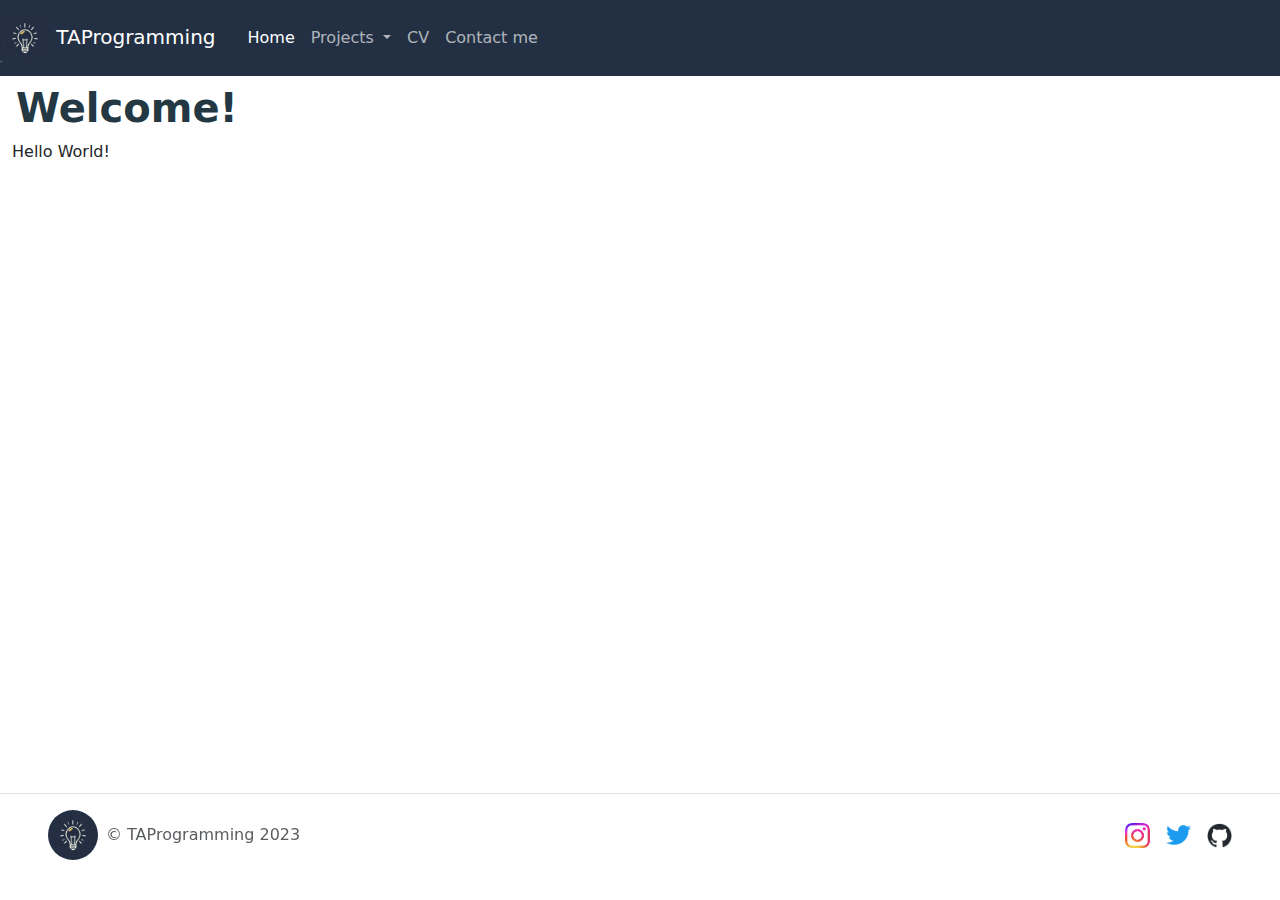
<file: index.html>
<!DOCTYPE html>
<html lang="en">
<head>
    <meta charset="UTF-8">
    <meta http-equiv="X-UA-Compatible" content="IE=edge">
    <meta name="viewport" content="width=device-width, initial-scale=1.0">
    <link rel="icon" type="image" href="Images/PlaceholderLogo.jpg">
    <title>TAProgramming</title>
    <link rel="stylesheet" href="css/bootstrap.css">
</head>
<body class="p-0 m-0 border-0">
    <nav class="navbar sticky-top navbar-expand-sm" style="background-color:rgb(35,48,67)" data-bs-theme="dark">
            <a class="navbar-brand" href="index.html">
                <img src="Images/PlaceholderLogo.jpg" alt="Logo" width="50" height="auto" class="d-inline-block align-text-center">
                TAProgramming
            </a>
            <button class="navbar-toggler mx-2" type="button" data-bs-toggle="collapse" data-bs-target="#navigationMenu" 
            aria-controls="navigationMenu" aria-expanded="false" aria-label="Toggle navigation">
                <span class="navbar-toggler-icon"></span>      
            </button>
            <div class="collapse navbar-collapse p-2" id="navigationMenu">
                <ul class="navbar-nav">
                    <li class="nav-item">
                        <a class="nav-link active" href="index.html">Home</a>
                    </li>
                    <li class="nav-item dropdown">
                        <a class="nav-link dropdown-toggle" href="projects.html" role="button" data-bs-toggle="dropdown" aria-expanded="false">
                            Projects
                        </a>
                        <ul class="dropdown-menu" style="background-color: rgb(35,48,67);">
                            <li class="dropdown-item">
                                <a class="nav-link" href="projects.html#websites">Websites</a>
                            </li>
                            <li class="dropdown-item">
                                <a class="nav-link" href="projects.html#rpi">Raspberry Pi</a>
                            </li>
                            <li class="dropdown-item">
                                <a class="nav-link" href="projects.html#other">Other</a>
                            </li> 
                            <li class="dropdown-item">
                                <a class="nav-link" href="projects.html#future">Future Projects</a>
                            </li>                   
                        </ul>
                    </li>
                    <li class="nav-item">
                        <a class="nav-link" href="cv.html">CV</a>
                    </li>
                    <li class="nav-item">
                        <a class="nav-link" href="contact.html">Contact me</a>
                    </li>
                </ul>
            </div>
    </nav>
    <div class="container-fluid">
        <div class="row align-items-center">
                <h5 class="display-6 fw-bold mx-1 my-2" style="color: #233843" id="websites">Welcome!</h5>
        </div>
        <div class="row">
            <p>Hello World!</p>
        </div>
    </div>
        <footer class="d-flex flex-wrap justify-content-between align-items-center py-3 my-4 border-top mx-auto fixed-bottom">
            <div class="col-md-4 d-flex align-items-center ms-2 ms-md-5">
                <a href="index.html" class="mb-3 me-2 mb-md-0 text-decoration-none 1h-1">
                    <img src="Images/PlaceholderLogo.jpg" alt="Logo" width="50" height="auto" style="border-radius: 50%;">
                </a>
                <span class="text-muted">© TAProgramming 2023</span>
            </div>
            <ul class="nav col-md-4 justify-content-end list-unstyled d-flex me-sm-5 mx-auto">
                <li class="ms-3">
                    <a href="https://www.instagram.com/taprogramming/" target="_blank">
                        <img src="Images/Instagram_Glyph_Gradient.png" alt="Instagram link" width="25" height="auto">
                    </a>
                </li>
                <li class="ms-3">
                    <a href="" target="_blank">
                        <img src="Images/2021 Twitter logo - blue.png" alt="Twitter link" width="25" height="auto">
                    </a>
                </li>
                <li class="ms-3">
                    <a href="https://github.com/tobyaskew1" target="_blank">
                        <img src="Images/github-mark.png" alt="Github link" width="25" height="auto">
                    </a>
                </li>
            </ul>
        </footer>
<script src="js/bootstrap.bundle.js"></script>
</body>
</html>
</file>
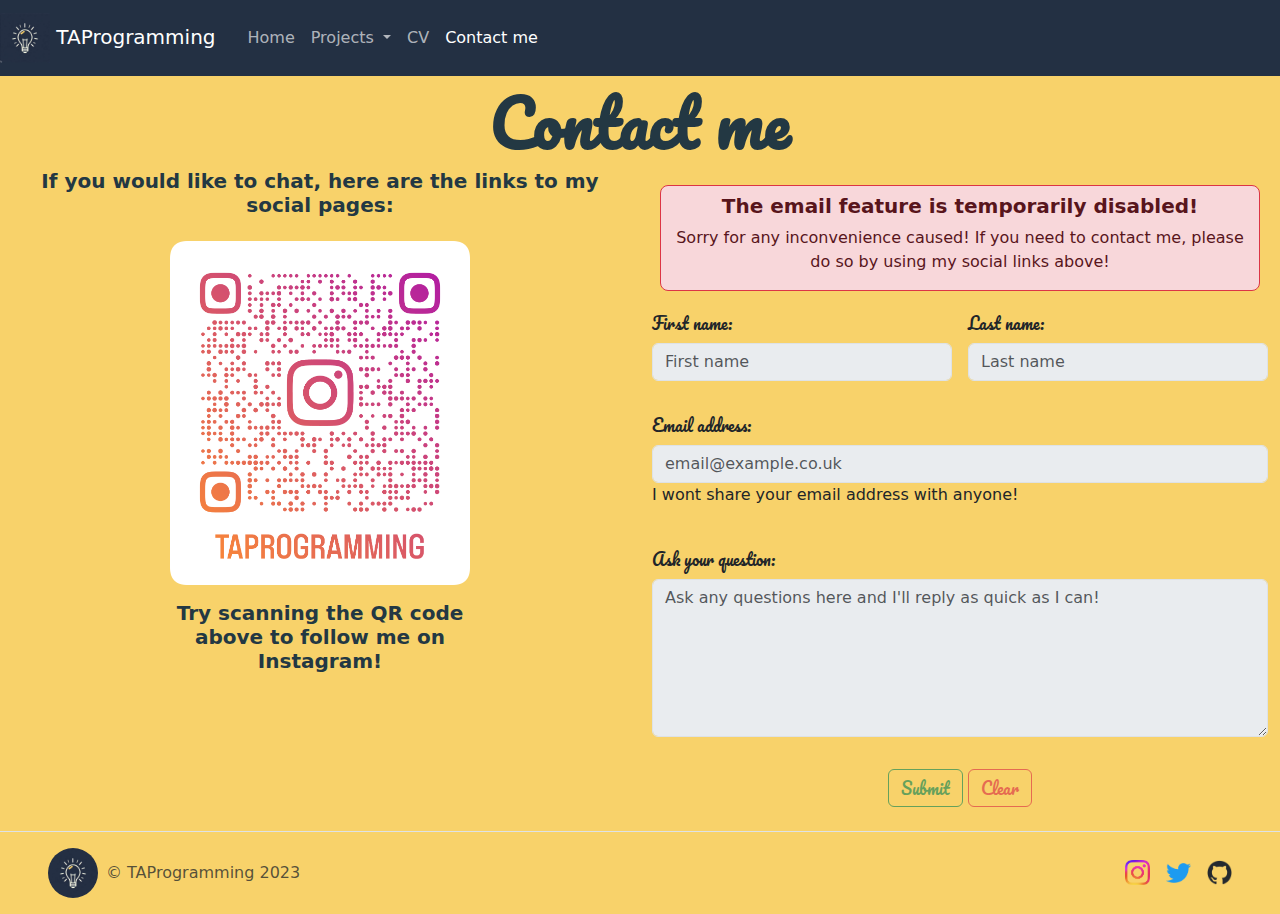
<file: contact.html>
<!DOCTYPE html>
<html lang="en">
<head>
    <meta charset="UTF-8">
    <meta http-equiv="X-UA-Compatible" content="IE=edge">
    <meta name="viewport" content="width=device-width, initial-scale=1.0">
    <link rel="icon" type="image" href="Images/PlaceholderLogo.jpg">
    <title>TAProgramming</title>
    <link rel="stylesheet" href="css/bootstrap.css">
    <link rel="stylesheet" href="css/fonts.css">
    <!--<link rel="stylesheet" href="https://fonts.google.com/specimen/Pacifico?query=pacifico">-->
</head>
<body class="p-0 m-0 border-0" style="background-color: #f8d26a;">
    <nav class="navbar sticky-top navbar-expand-sm" style="background-color:rgb(35,48,67)" data-bs-theme="dark">
            <a class="navbar-brand" href="index.html">
                <img src="Images/PlaceholderLogo.jpg" alt="Logo" width="50" height="auto" class="d-inline-block align-text-center">
                TAProgramming
            </a>
            <button class="navbar-toggler mx-2" type="button" data-bs-toggle="collapse" data-bs-target="#navigationMenu" 
            aria-controls="navigationMenu" aria-expanded="false" aria-label="Toggle navigation">
                <span class="navbar-toggler-icon"></span>      
            </button>
            <div class="collapse navbar-collapse p-2" id="navigationMenu">
                <ul class="navbar-nav">
                    <li class="nav-item">
                        <a class="nav-link" href="index.html">Home</a>
                    </li>
                    <li class="nav-item dropdown">
                        <a class="nav-link dropdown-toggle" href="projects.html" role="button" data-bs-toggle="dropdown" aria-expanded="false">
                            Projects
                        </a>
                        <ul class="dropdown-menu" style="background-color: rgb(35,48,67);">
                            <li class="dropdown-item">
                                <a class="nav-link" href="projects.html#websites">Websites</a>
                            </li>
                            <li class="dropdown-item">
                                <a class="nav-link" href="projects.html#rpi">Raspberry Pi</a>
                            </li>
                            <li class="dropdown-item">
                                <a class="nav-link" href="projects.html#other">Other</a>
                            </li>     
                            <li class="dropdown-item">
                                <a class="nav-link" href="projects.html#future">Future Projects</a>
                            </li>                       
                        </ul>
                    </li>
                    <li class="nav-item">
                        <a class="nav-link" href="cv.html">CV</a>
                    </li>
                    <li class="nav-item">
                        <a class="nav-link active" href="contact.html">Contact me</a>
                    </li>
                </ul>
            </div>
    </nav>
    <div class="container-fluid text-start">
        <div class="row">
            <div class="col text-center ">
                <h5 class="display-3 fw-bold mt-2 mb-2" id="websites" style="color: #233843; font-family: Pacifico;">Contact me</h5>
            </div>
        </div>
    </div>
    <div class="container-fluid">
        <div class="row">
            <div class="col-sm-12 col-md-6 text-center">
                <h5 class="display-7 fw-bold" style="color: #233843;">If you would like to chat, here are the links to my social pages:</h5>
            <ul class="nav col-md-4 list-unstyled d-flex mx-auto justify-content-center">
                <li class="mt-3 mb-3">
                    <a href="https://www.instagram.com/taprogramming/" target="_blank">
                        <img src="Images/taprogramming_qr.png" alt="Instagram link" width="300" height="auto">
                    </a>
                    <h5 class="display-7 fw-bold mt-3" style="color: #233843;">Try scanning the QR code above to follow me on Instagram!</h5>
                </li>
                <!--<li class=" row ms-3">
                    <a href="" target="_blank">
                        <img src="Images/2021 Twitter logo - white.png" alt="Twitter link" width="25" height="auto">
                    </a>
                </li>-->
            </ul>
            </div>
            <div class="col-sm-12 col-md-6 mt-3">
            <div class="row text-center bg-danger-subtle border border-danger text-danger-emphasis rounded-3 ms-2 me-2">
                <h5 class="display-7 fw-bold mt-2">The email feature is temporarily disabled!</h5>
                <p>Sorry for any inconvenience caused! If you need to contact me, please do so by using my social links above!</p>
            </div>
                <form class="row g-3 mt-1">
                        <div class="col mb-3">
                            <label for="fName" class="form-label" style="font-family: Pacifico;">First name:</label>
                            <input type="text" id="fName" class="form-control" placeholder="First name" disabled>
                        </div>
                        <div class="col mb-3">
                            <label for="lName" class="form-label" style="font-family: Pacifico;">Last name:</label>
                            <input type="text" id="lName" class="form-control" placeholder="Last name" disabled>
                        </div>
                        <div class="mb-3">
                            <label for="emailInput" class="form-label" style="font-family: Pacifico;">Email address:</label>
                            <input type="email" class="form-control" id="emailInput" placeholder="email@example.co.uk" disabled>
                            <label for="emailInput" class="form-label">I wont share your email address with anyone!</label>
                        </div>
                        <div class="mb-3">
                            <label for="emailMain" class="form-label" style="font-family: Pacifico;">Ask your question:</label>
                            <textarea class="form-control" id="emailMainInput" rows="6" placeholder="Ask any questions here and I'll reply as quick as I can!" disabled></textarea>
                        </div>
                        <div class="text-center">
                            <button type="button" class="btn btn-outline-success" style="font-family: Pacifico;" disabled>Submit</button>
                            <button type="button" class="btn btn-outline-danger" style="font-family: Pacifico;" disabled>Clear</button>
                        </div>
                </form>

            </div>

        </div>

    </div>
        <footer class="d-flex flex-wrap justify-content-between align-items-center py-3 my-4 border-top mx-auto mb-0">
            <div class="col-md-4 d-flex align-items-center ms-2 ms-md-5">
                <a href="index.html" class="mb-3 me-2 mb-md-0 text-decoration-none 1h-1">
                    <img src="Images/PlaceholderLogo.jpg" alt="Logo" width="50" height="auto" style="border-radius: 50%;">
                </a>
                <span class="text-muted">© TAProgramming 2023</span>
            </div>
            <ul class="nav col-md-4 justify-content-end list-unstyled d-flex me-sm-5 mx-auto">
                <li class="ms-3">
                    <a href="https://www.instagram.com/taprogramming/" target="_blank">
                        <img src="Images/Instagram_Glyph_Gradient.png" alt="Instagram link" width="25" height="auto">
                    </a>
                </li>
                <li class="ms-3">
                    <a href="" target="_blank">
                        <img src="Images/2021 Twitter logo - blue.png" alt="Twitter link" width="25" height="auto">
                    </a>
                </li>
                <li class="ms-3">
                    <a href="https://github.com/tobyaskew1" target="_blank">
                        <img src="Images/github-mark.png" alt="Github link" width="25" height="auto">
                    </a>
                </li>
            </ul>
        </footer>
<script src="js/bootstrap.bundle.js"></script>
</body>
</html>
</file>
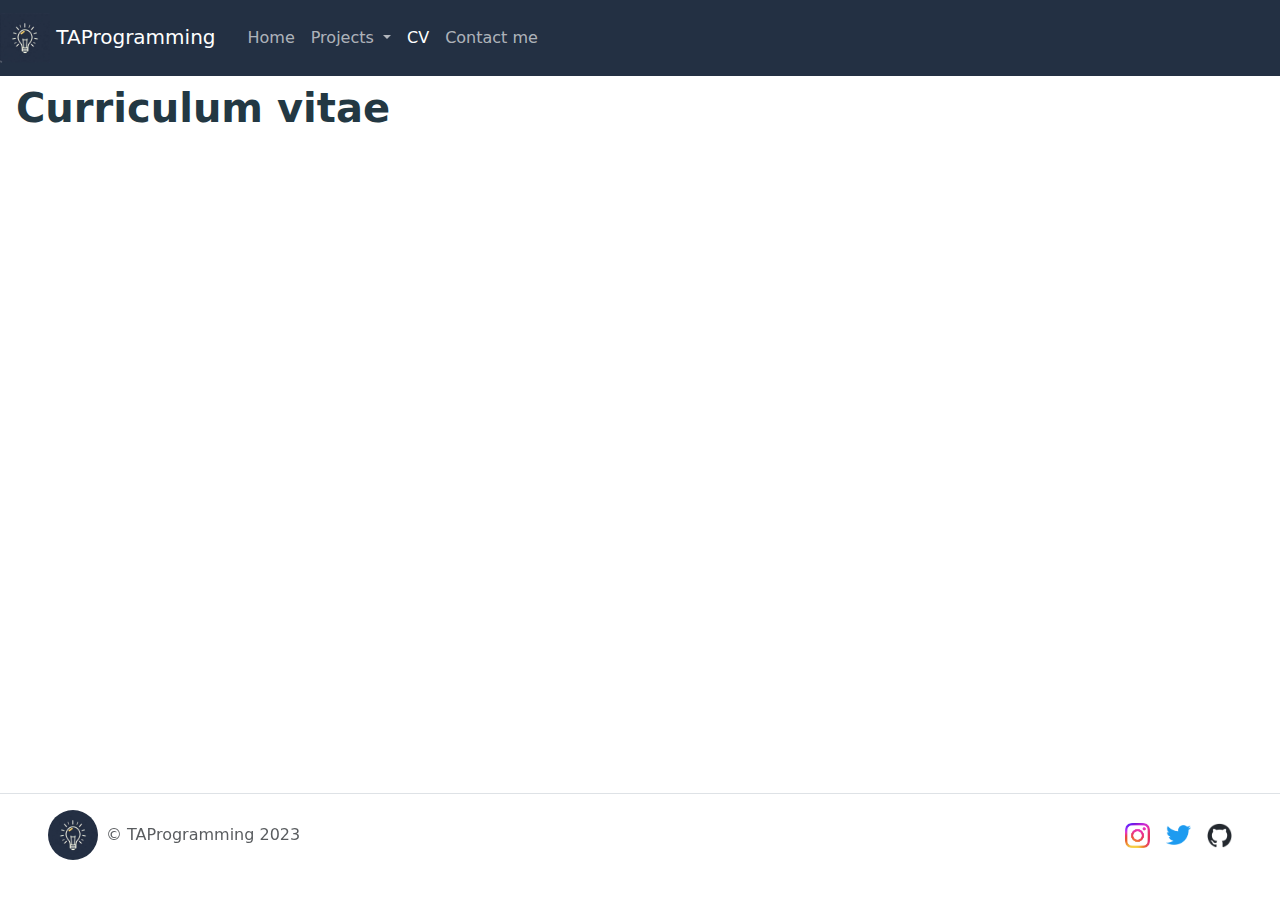
<file: cv.html>
<!DOCTYPE html>
<html lang="en">
<head>
    <meta charset="UTF-8">
    <meta http-equiv="X-UA-Compatible" content="IE=edge">
    <meta name="viewport" content="width=device-width, initial-scale=1.0">
    <link rel="icon" type="image" href="Images/PlaceholderLogo.jpg">
    <title>TAProgramming</title>
    <link rel="stylesheet" href="css/bootstrap.css">
</head>
<body class="p-0 m-0 border-0">
    <nav class="navbar sticky-top navbar-expand-sm" style="background-color:rgb(35,48,67)" data-bs-theme="dark">
            <a class="navbar-brand" href="index.html">
                <img src="Images/PlaceholderLogo.jpg" alt="Logo" width="50" height="auto" class="d-inline-block align-text-center">
                TAProgramming
            </a>
            <button class="navbar-toggler mx-2" type="button" data-bs-toggle="collapse" data-bs-target="#navigationMenu" 
            aria-controls="navigationMenu" aria-expanded="false" aria-label="Toggle navigation">
                <span class="navbar-toggler-icon"></span>      
            </button>
            <div class="collapse navbar-collapse p-2" id="navigationMenu">
                <ul class="navbar-nav">
                    <li class="nav-item">
                        <a class="nav-link" href="index.html">Home</a>
                    </li>
                    <li class="nav-item dropdown">
                        <a class="nav-link dropdown-toggle" href="projects.html" role="button" data-bs-toggle="dropdown" aria-expanded="false">
                            Projects
                        </a>
                        <ul class="dropdown-menu" style="background-color: rgb(35,48,67);">
                            <li class="dropdown-item">
                                <a class="nav-link" href="projects.html#websites">Websites</a>
                            </li>
                            <li class="dropdown-item">
                                <a class="nav-link" href="projects.html#rpi">Raspberry Pi</a>
                            </li>
                            <li class="dropdown-item">
                                <a class="nav-link" href="projects.html#other">Other</a>
                            </li>
                            <li class="dropdown-item">
                                <a class="nav-link" href="projects.html#future">Future Projects</a>
                            </li>                         
                        </ul>
                    </li>
                    <li class="nav-item">
                        <a class="nav-link active" href="cv.html">CV</a>
                    </li>
                    <li class="nav-item">
                        <a class="nav-link" href="contact.html">Contact me</a>
                    </li>
                </ul>
            </div>
    </nav>
    <div class="container-fluid text-start">
        <div class="row">
            <div class="col">
                <h5 class="display-6 fw-bold mx-1 my-2" style="color: #233843">Curriculum vitae</h5>
            </div>
        </div>
    </div>
        <footer class="d-flex flex-wrap justify-content-between align-items-center py-3 my-4 border-top mx-auto fixed-bottom">
            <div class="col-md-4 d-flex align-items-center ms-2 ms-md-5">
                <a href="index.html" class="mb-3 me-2 mb-md-0 text-decoration-none 1h-1">
                    <img src="Images/PlaceholderLogo.jpg" alt="Logo" width="50" height="auto" style="border-radius: 50%;">
                </a>
                <span class="text-muted">© TAProgramming 2023</span>
            </div>
            <ul class="nav col-md-4 justify-content-end list-unstyled d-flex me-sm-5 mx-auto">
                <li class="ms-3">
                    <a href="https://www.instagram.com/taprogramming/" target="_blank">
                        <img src="Images/Instagram_Glyph_Gradient.png" alt="Instagram link" width="25" height="auto">
                    </a>
                </li>
                <li class="ms-3">
                    <a href="" target="_blank">
                        <img src="Images/2021 Twitter logo - blue.png" alt="Twitter link" width="25" height="auto">
                    </a>
                </li>
                <li class="ms-3">
                    <a href="https://github.com/tobyaskew1" target="_blank">
                        <img src="Images/github-mark.png" alt="Github link" width="25" height="auto">
                    </a>
                </li>
            </ul>
        </footer>
<script src="js/bootstrap.bundle.js"></script>
</body>
</html>
</file>
<file: css/fonts.css>
@font-face {
    font-family: Pacifico;
    src: url(/Fonts/Pacifico-Regular.ttf);
}
</file>
